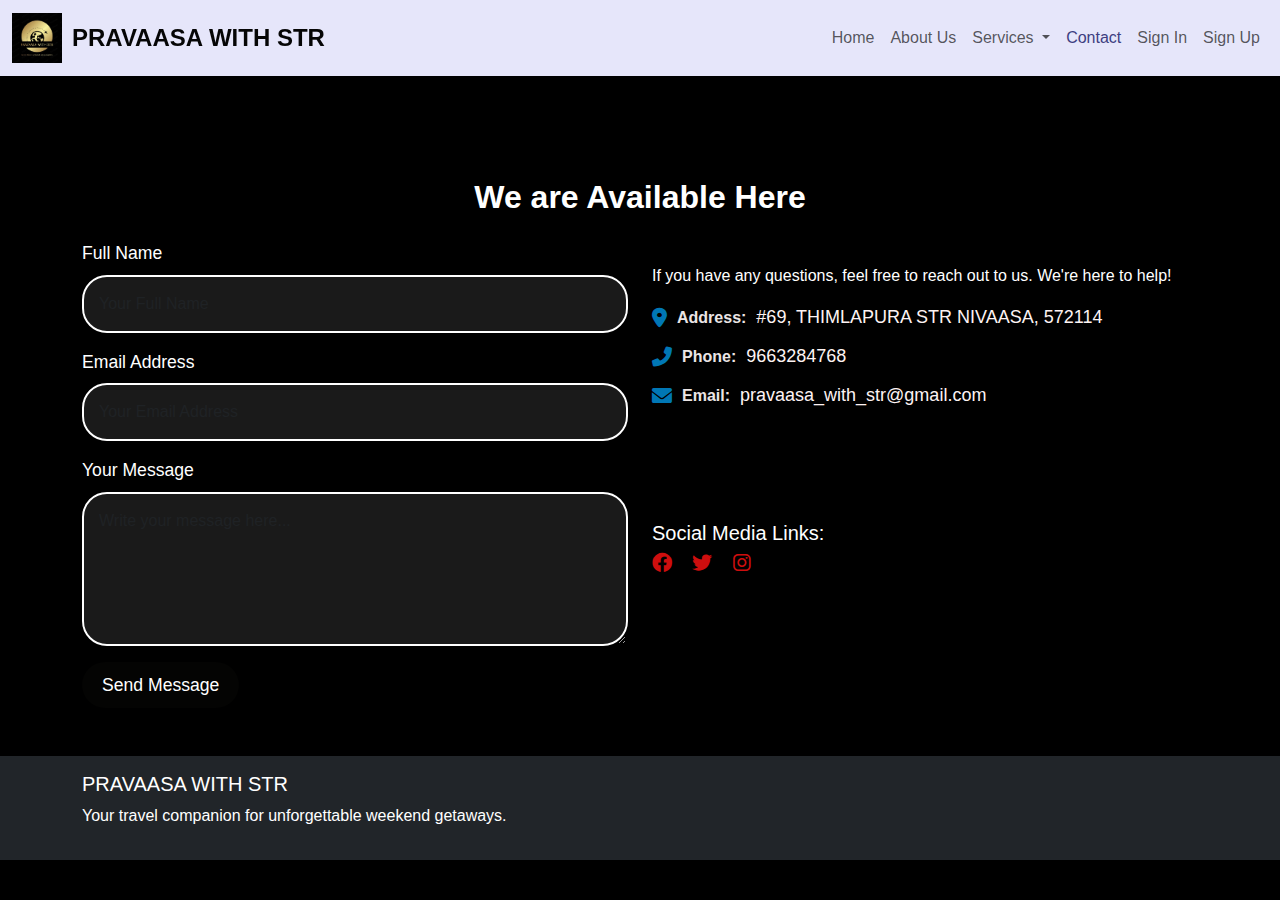
<file: contact.html>
<!DOCTYPE html>
<html lang="en">

<head>
    <meta charset="UTF-8">
    <meta name="viewport" content="width=device-width, initial-scale=1.0">
    <title>Contact Us - Weekend Payana</title>
    <!-- Bootstrap CSS -->
    <link href="https://cdn.jsdelivr.net/npm/bootstrap@5.1.0/dist/css/bootstrap.min.css" rel="stylesheet">

    <!-- Optional: Font Awesome for icons -->
    <link href="https://cdnjs.cloudflare.com/ajax/libs/font-awesome/6.0.0-beta3/css/all.min.css" rel="stylesheet">

    <!-- Link to External CSS -->
    <link rel="stylesheet" href="styles.css">

</head>

<body>

    <!-- Navigation Bar -->
    <nav class="navbar navbar-expand-lg navbar-light fixed-top" style="background-color: lavender;">
        <div class="container-fluid">
            <!-- Logo (Left side) -->
            <a class="navbar-brand" href="#">
                <img src="WhatsApp Image 2025-02-13 at 21.13.59_0c4e0b69.jpg" alt="Weekend Payana Logo" class="d-inline-block align-text-top" width="50" height="auto">
                <span class="brand-text">PRAVAASA WITH STR</span>
            </a>

            <!-- Navbar Toggler (for mobile) -->
            <button class="navbar-toggler" type="button" data-bs-toggle="collapse" data-bs-target="#navbarNav"
                aria-controls="navbarNav" aria-expanded="false" aria-label="Toggle navigation">
                <span class="navbar-toggler-icon"></span>
            </button>

            <!-- Navbar Links -->
            <div class="collapse navbar-collapse" id="navbarNav">
                <ul class="navbar-nav ms-auto">
                    <!-- Home Link -->
                    <li class="nav-item">
                        <a class="nav-link" href="index.html">Home</a>
                    </li>

                    <!-- About Us Link -->
                    <li class="nav-item">
                        <a class="nav-link" href="about.html">About Us</a>
                    </li>

                   <!-- Services Link (Dropdown Menu) -->
                   <li class="nav-item dropdown">
                    <!-- Services link to services.html -->
                    <a class="nav-link dropdown-toggle" id="navbarDropdown" role="button" data-bs-toggle="dropdown" 
                       aria-expanded="false" href="services.html">
                        Services
                    </a>
                    <ul class="dropdown-menu" aria-labelledby="navbarDropdown">
                        <!-- Scroll to section links (only functional on services.html) -->
                        <li><a class="dropdown-item" href="services.html#tour-packages">Tour Packages</a></li>
                        <li><a class="dropdown-item" href="services.html#flight-booking">Flight Booking</a></li>
                        <li><a class="dropdown-item" href="services.html#hotel-reservations">Hotel Reservations</a></li>
                    </ul>
                </li>
                
                    <!-- Contact Link -->
                    <li class="nav-item">
                        <a class="nav-link active" aria-current="page" href="contact.html">Contact</a>
                    </li>

                    <!-- Sign In Link -->
                    <li class="nav-item">
                        <a class="nav-link" href="signin.html">Sign In</a>
                    </li>

                    <!-- Sign Up Link -->
                    <li class="nav-item">
                        <a class="nav-link" href="signup.html">Sign Up</a>
                    </li>
                </ul>
            </div>
        </div>
    </nav>

    <!-- Contact Us Section -->
    <section class="contact-us py-5" style="padding-top: 80px;">
        <div class="container">
            <h2 class="text-center mb-4">We are Available Here</h2>
            <div class="row">
                <!-- Contact Form -->
                <div class="col-md-6">
                    <form action="#" method="POST">
                        <div class="mb-3">
                            <label for="name" class="form-label">Full Name</label>
                            <input type="text" class="form-control" id="name" name="name" placeholder="Your Full Name"
                                required>
                        </div>

                        <div class="mb-3">
                            <label for="email" class="form-label">Email Address</label>
                            <input type="email" class="form-control" id="email" name="email"
                                placeholder="Your Email Address" required>
                        </div>

                        <div class="mb-3">
                            <label for="message" class="form-label">Your Message</label>
                            <textarea class="form-control" id="message" name="message" rows="5"
                                placeholder="Write your message here..." required></textarea>
                        </div>

                        <button type="submits" class="btn btn-primary btn-lg">Send Message</button>
                    </form>
                </div>

                <!-- Contact Info -->
                <div class="col-md-6">
                    <br>
                    <p>If you have any questions, feel free to reach out to us. We're here to help!</p>
                    <ul class="contact-info list-unstyled">
                        <li><i class="fas fa-map-marker-alt"></i> <h5>Address:</h5> #69, THIMLAPURA STR NIVAASA, 572114 </li>
                        <li><i class="fas fa-phone-alt"></i> <h5>Phone:</h5> 9663284768</li>
                        <li><i class="fas fa-envelope"></i> <h5>Email:</h5> pravaasa_with_str@gmail.com</li>
                    </ul>
                    <br><br><br><br>
                    <h5>Social Media Links:</h5>
                    <div class="social-icons">
                        
                        <a href="https://www.facebook.com/" class="me-3">
                            <i class="fab fa-facebook fa-3x"></i>
                        </a>
                        <a href="https://www.twitter.com/" class="me-3">
                            <i class="fab fa-twitter fa-3x"></i>
                        </a>
                        <a href="https://www.instagram.com/" class="me-3">
                            <i class="fab fa-instagram fa-3x"></i>
                        </a>
                    </div>
                    
                </div>
            </div>
        </div>
    </section>
    <body style="background-color: black; color: white;">

    <!-- Footer Section -->
    <footer class="bg-dark text-white py-3">
        <div class="container">
            <div class="row">
                <div class="col-md-6">
                    <h5>PRAVAASA WITH STR</h5>
                    <p>Your travel companion for unforgettable weekend getaways.</p>
                </div>

            </div>
        </div>
    </footer>

    <!-- Bootstrap JS (Optional for interactive features like collapsing menu) -->
    <script src="https://cdn.jsdelivr.net/npm/bootstrap@5.1.0/dist/js/bootstrap.bundle.min.js"></script>
    <!-- Link to the external JavaScript file -->
    <script src="script.js"></script>

</body>

</html>
</file>
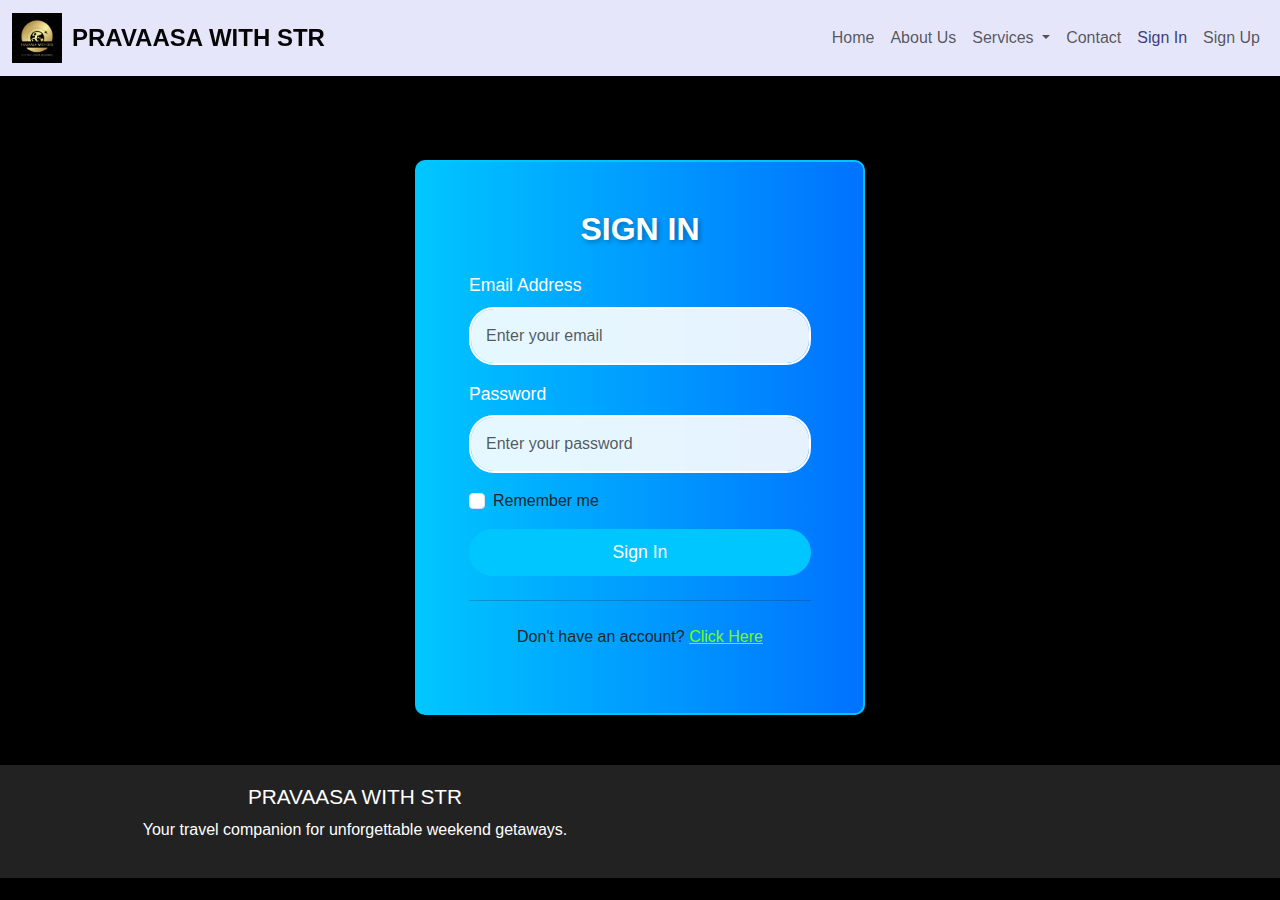
<file: signin.html>
<!DOCTYPE html>
<html lang="en">

<head>
    <meta charset="UTF-8">
    <meta name="viewport" content="width=device-width, initial-scale=1.0">
    <title>Sign In - PRAVAASA WITH STR</title>
    <!-- Bootstrap CSS -->
    <link href="https://cdn.jsdelivr.net/npm/bootstrap@5.1.0/dist/css/bootstrap.min.css" rel="stylesheet">
    <!-- Optional: Font Awesome for icons -->
    <link href="https://cdnjs.cloudflare.com/ajax/libs/font-awesome/6.0.0-beta3/css/all.min.css" rel="stylesheet">
    <!-- Link to External CSS -->
    <link rel="stylesheet" href="styles.css">

    <style>
        /* Custom Styles */
        body {
            font-family: 'Arial', sans-serif;
            background-color: #f4f7f6;
            margin-top: 60px; /* To prevent content from being hidden under the fixed navbar */
        }

        .signin-section {
            background: linear-gradient(to right, #00c6ff, #0072ff);
            border-radius: 10px;
            box-shadow: 0 8px 16px rgba(0, 0, 0, 0.2);
            margin: 30px auto;
            padding: 40px;
            max-width: 450px;
            border: 2px solid #00c6ff;
        }

        h2 {
            color: #fff;
            font-weight: 700;
            text-shadow: 2px 2px 5px rgba(0, 0, 0, 0.3);
        }

        .form-label {
            color: #fff;
            font-size: 1.1rem;
        }

        .form-control {
            border-radius: 25px;
            padding: 15px;
            border: 2px solid #fff;
            background-color: rgba(255, 255, 255, 0.9);
            color: #333;
        }

        .form-control:focus {
            border-color: #00c6ff;
            box-shadow: 0 0 5px #00c6ff;
        }

        .btn-primary {
            background-color: #00c6ff;
            border: none;
            border-radius: 25px;
            padding: 10px 20px;
            font-size: 1.1rem;
        }

        .btn-primary:hover {
            background-color: #0072ff;
        }

        .footer {
            background-color: #222;
            color: #fff;
            padding: 20px 0;
            margin-top: 50px;
        }

        .footer h5 {
            font-size: 1.3rem;
        }

        .invalid-feedback {
            font-size: 0.9rem;
            color: #e74c3c;
        }


        .sign-up-link {
    color: rgb(121, 255, 5);  /* Change link color to red */
}

.sign-up-link:hover {
    color: rgb(255, 1, 1);/* Darker red when the link is hovered */
}

    </style>
</head>

<body>

    <!-- Navigation Bar -->
    <nav class="navbar navbar-expand-lg navbar-light fixed-top" style="background-color: lavender;">
        <div class="container-fluid">
            <!-- Logo (Left side) -->
            <a class="navbar-brand" href="#">
                <img src="WhatsApp Image 2025-02-13 at 21.13.59_0c4e0b69.jpg" alt="Weekend Payana Logo" class="d-inline-block align-text-top" width="50" height="auto">
                <span class="brand-text">PRAVAASA WITH STR</span>
            </a>

            <!-- Navbar Toggler (for mobile) -->
            <button class="navbar-toggler" type="button" data-bs-toggle="collapse" data-bs-target="#navbarNav"
                aria-controls="navbarNav" aria-expanded="false" aria-label="Toggle navigation">
                <span class="navbar-toggler-icon"></span>
            </button>

            <!-- Navbar Links -->
            <div class="collapse navbar-collapse" id="navbarNav">
                <ul class="navbar-nav ms-auto">
                    <!-- Home Link -->
                    <li class="nav-item">
                        <a class="nav-link" href="index.html">Home</a>
                    </li>

                    <!-- About Us Link -->
                    <li class="nav-item">
                        <a class="nav-link" href="about.html">About Us</a>
                    </li>

                    <!-- Services Link (Dropdown Menu) -->
                    <li class="nav-item dropdown">
                        <!-- Services link to services.html -->
                        <a class="nav-link dropdown-toggle" id="navbarDropdown" role="button" data-bs-toggle="dropdown" 
                           aria-expanded="false" href="services.html">
                            Services
                        </a>
                        <ul class="dropdown-menu" aria-labelledby="navbarDropdown">
                            <!-- Scroll to section links (only functional on services.html) -->
                            <li><a class="dropdown-item" href="services.html#tour-packages">Tour Packages</a></li>
                            <li><a class="dropdown-item" href="services.html#flight-booking">Flight Booking</a></li>
                            <li><a class="dropdown-item" href="services.html#hotel-reservations">Hotel Reservations</a></li>
                        </ul>
                    </li>
                    

                    <!-- Contact Link -->
                    <li class="nav-item">
                        <a class="nav-link" href="contact.html">Contact</a>
                    </li>

                    <!-- Sign In Link -->
                    <li class="nav-item">
                        <a class="nav-link active" aria-current="page" href="signin.html">Sign In</a>
                    </li>

                    <!-- Sign Up Link -->
                    <li class="nav-item">
                        <a class="nav-link" href="signup.html">Sign Up</a>
                    </li>
                </ul>
            </div>
        </div>
    </nav>

    <!-- Sign In Form Section -->
    <section class="signin-section py-5">
        <div class="container">
            <div class="row justify-content-center">
                <div class="col-md-12">
                    <h2 class="text-center mb-4">SIGN IN</h2>
                    <form id="signinForm">
                        <!-- Email Field -->
                        <div class="mb-3">
                            <label for="email" class="form-label">Email Address</label>
                            <input type="email" class="form-control" id="email" name="email" placeholder="Enter your email" required>
                            <div id="emailError" class="invalid-feedback">Please enter a valid email address.</div>
                        </div>

                        <!-- Password Field -->
                        <div class="mb-3">
                            <label for="password" class="form-label">Password</label>
                            <input type="password" class="form-control" id="password" name="password" placeholder="Enter your password" required>
                            <div id="passwordError" class="invalid-feedback">Please enter your password.</div>
                        </div>

                        <!-- Remember Me Checkbox -->
                        <div class="mb-3 form-check">
                            <input type="checkbox" class="form-check-input" id="rememberMe">
                            <label class="form-check-label" for="rememberMe">Remember me</label>
                        </div>

                        <!-- Sign In Button -->
                        <button type="submit" class="btn btn-primary w-100">Sign In</button>
                    </form>

                    <hr class="my-4">

                    <!-- Sign Up Link -->
                    <p class="mt-3 text-center">Don't have an account? <a href="signup.html" class="sign-up-link">Click Here</a></p>
                </div>
            </div>
        </div>
    </section>
    <body style="background-color: black;">


    <!-- Footer Section -->
    <footer class="footer">
        <div class="container">
            <div class="row">
                <div class="col-md-6">
                    <h5>PRAVAASA WITH STR</h5>
                    <p>Your travel companion for unforgettable weekend getaways.</p>
                </div>
            </div>
        </div>
    </footer>

    <!-- Bootstrap JS (Optional for interactive features like collapsing menu) -->
    <script src="https://cdn.jsdelivr.net/npm/bootstrap@5.1.0/dist/js/bootstrap.bundle.min.js"></script>

    <!-- External JavaScript file -->
    <script src="script.js"></script>

</body>

</html>
</file>
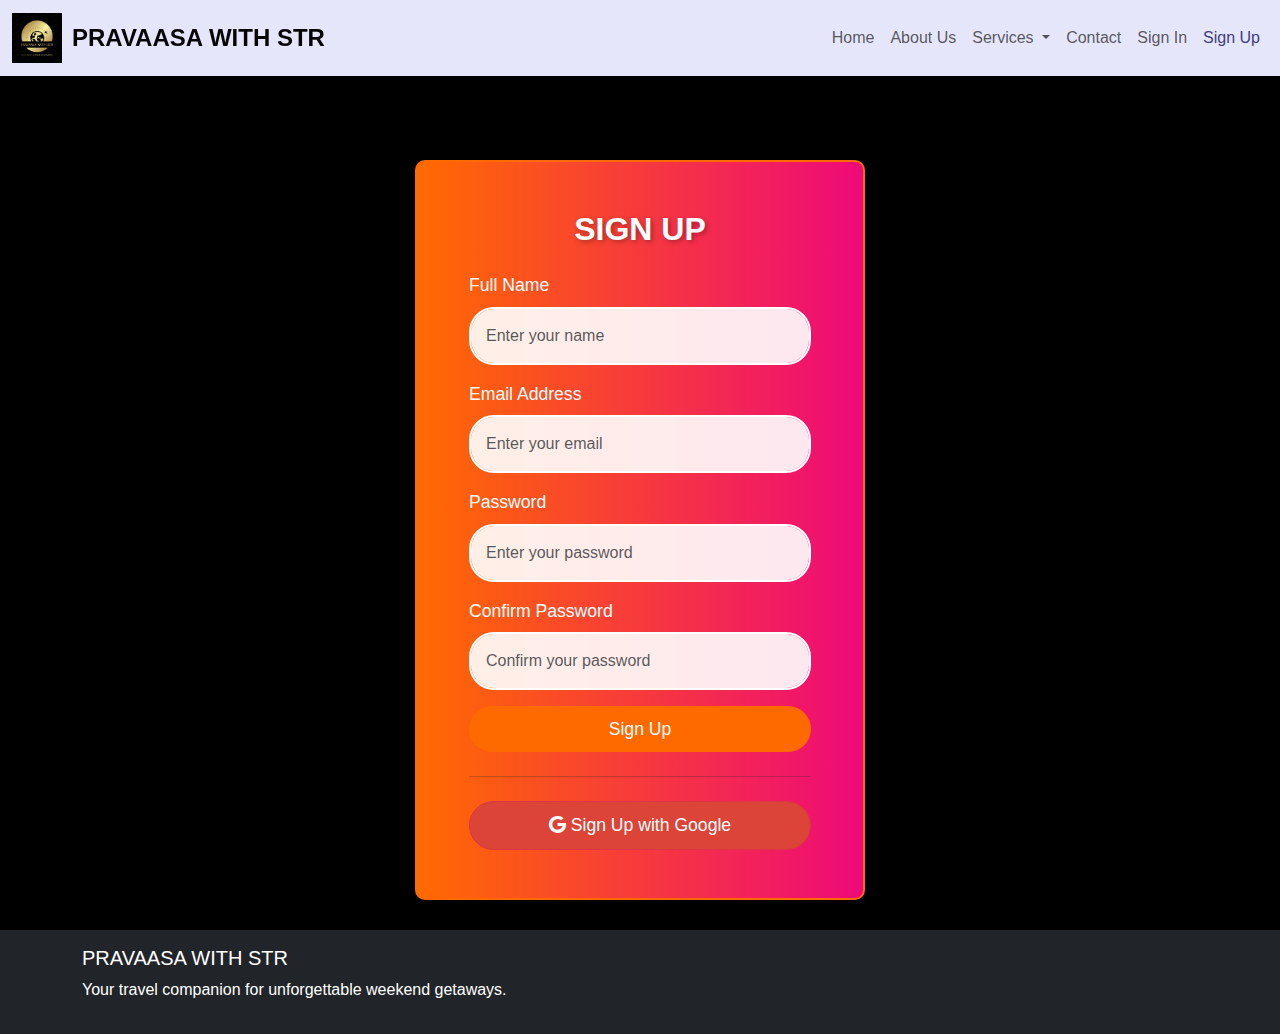
<file: signup.html>
<!DOCTYPE html>
<html lang="en">

<head>
    <meta charset="UTF-8">
    <meta name="viewport" content="width=device-width, initial-scale=1.0">
    <title>Sign Up - PRAVAASA WITH STR</title>
    <!-- Bootstrap CSS -->
    <link href="https://cdn.jsdelivr.net/npm/bootstrap@5.1.0/dist/css/bootstrap.min.css" rel="stylesheet">
    <!-- Optional: Font Awesome for icons -->
    <link href="https://cdnjs.cloudflare.com/ajax/libs/font-awesome/6.0.0-beta3/css/all.min.css" rel="stylesheet">
    <!-- Link to External CSS -->
    <link rel="stylesheet" href="styles.css">

    <style>
        /* Custom Styles */
        body {
            font-family: 'Arial', sans-serif;
            background-color: #f4f7f6;
            margin-top: 60px; /* To prevent content from being hidden under the fixed navbar */
        }

        .signup-section {
            background: linear-gradient(to right, #ff6a00, #ee0979);
            border-radius: 10px;
            box-shadow: 0 8px 16px rgba(0, 0, 0, 0.2);
            margin: 30px auto;
            padding: 40px;
            max-width: 450px;
            border: 2px solid #ff6a00;
        }

        h2 {
            color: #fff;
            font-weight: 700;
            text-shadow: 2px 2px 5px rgba(0, 0, 0, 0.3);
        }

        .form-label {
            color: #fff;
            font-size: 1.1rem;
        }

        .form-control {
            border-radius: 25px;
            padding: 15px;
            border: 2px solid #fff;
            background-color: rgba(255, 255, 255, 0.9);
            color: #333;
        }

        .form-control:focus {
            border-color: #ff6a00;
            box-shadow: 0 0 5px #ff6a00;
        }

        .btn-primary {
            background-color: #ff6a00;
            border: none;
            border-radius: 25px;
            padding: 10px 20px;
            font-size: 1.1rem;
        }

        .btn-primary:hover {
            background-color: #ee0979;
        }

        .btn-danger {
            background-color: #db4437;
            border-radius: 25px;
            padding: 10px 20px;
            font-size: 1.1rem;
        }

        .btn-danger:hover {
            background-color: #e74c3c;
        }

        .footer {
            background-color: #222;
            color: #fff;
            padding: 20px 0;
            margin-top: 50px;
        }

        .footer h5 {
            font-size: 1.3rem;
        }

        .social-links a {
            color: #fff;
            margin-right: 15px;
            font-size: 1.3rem;
        }

        .social-links a:hover {
            color: #ff6a00;
        }

        .invalid-feedback {
            font-size: 0.9rem;
            color: #e74c3c;
        }
    </style>
</head>

<body>

    <!-- Navigation Bar (Unchanged) -->
    <!-- Navigation Bar -->
    <nav class="navbar navbar-expand-lg navbar-light fixed-top" style="background-color: lavender;">
        <div class="container-fluid">
            <!-- Logo (Left side) -->
            <a class="navbar-brand" href="#">
                <img src="WhatsApp Image 2025-02-13 at 21.13.59_0c4e0b69.jpg" alt="Weekend Payana Logo" class="d-inline-block align-text-top" width="50" height="auto">
                <span class="brand-text">PRAVAASA WITH STR</span>
            </a>
            

            <!-- Navbar Toggler (for mobile) -->
            <button class="navbar-toggler" type="button" data-bs-toggle="collapse" data-bs-target="#navbarNav"
                aria-controls="navbarNav" aria-expanded="false" aria-label="Toggle navigation">
                <span class="navbar-toggler-icon"></span>
            </button>

            <!-- Navbar Links -->
            <div class="collapse navbar-collapse" id="navbarNav">
                <ul class="navbar-nav ms-auto">
                    <!-- Home Link -->
                    <li class="nav-item">
                        <a class="nav-link" href="index.html">Home</a>
                    </li>

                    <!-- About Us Link -->
                    <li class="nav-item">
                        <a class="nav-link" href="about.html">About Us</a>
                    </li>

                   <!-- Services Link (Dropdown Menu) -->
                   <li class="nav-item dropdown">
                    <!-- Services link to services.html -->
                    <a class="nav-link dropdown-toggle" id="navbarDropdown" role="button" data-bs-toggle="dropdown" 
                       aria-expanded="false" href="services.html">
                        Services
                    </a>
                    <ul class="dropdown-menu" aria-labelledby="navbarDropdown">
                        <!-- Scroll to section links (only functional on services.html) -->
                        <li><a class="dropdown-item" href="services.html#tour-packages">Tour Packages</a></li>
                        <li><a class="dropdown-item" href="services.html#flight-booking">Flight Booking</a></li>
                        <li><a class="dropdown-item" href="services.html#hotel-reservations">Hotel Reservations</a></li>
                    </ul>
                </li>
                

                    <!-- Contact Link -->
                    <li class="nav-item">
                        <a class="nav-link" href="contact.html">Contact</a>
                    </li>

                    <!-- Sign In Link -->
                    <li class="nav-item">
                        <a class="nav-link" href="signin.html">Sign In</a>
                    </li>

                    <!-- Sign Up Link -->
                    <li class="nav-item">
                        <a class="nav-link active" aria-current="page" href="signup.html">Sign Up</a>
                    </li>
                </ul>
            </div>
        </div>
    </nav>

    <!-- Signup Form Section -->
    <section class="signup-section py-5">
        <div class="container">
            <div class="row justify-content-center">
                <div class="col-md-12">
                    <h2 class="text-center mb-4">SIGN UP</h2>
                    <form id="signupForm">
                        <!-- Name Field -->
                        <div class="mb-3">
                            <label for="name" class="form-label">Full Name</label>
                            <input type="text" class="form-control" id="name" name="name" placeholder="Enter your name" required>
                            <div id="nameError" class="invalid-feedback">Please enter your name.</div>
                        </div>

                        <!-- Email Field -->
                        <div class="mb-3">
                            <label for="email" class="form-label">Email Address</label>
                            <input type="email" class="form-control" id="email" name="email" placeholder="Enter your email" required>
                            <div id="emailError" class="invalid-feedback">Please enter a valid email address.</div>
                        </div>

                        <!-- Password Field -->
                        <div class="mb-3">
                            <label for="password" class="form-label">Password</label>
                            <input type="password" class="form-control" id="password" name="password" placeholder="Enter your password" required>
                            <div id="passwordError" class="invalid-feedback">Please enter your password.</div>
                        </div>

                        <!-- Confirm Password Field -->
                        <div class="mb-3">
                            <label for="confirmPassword" class="form-label">Confirm Password</label>
                            <input type="password" class="form-control" id="confirmPassword" name="confirmPassword" placeholder="Confirm your password" required>
                            <div id="confirmPasswordError" class="invalid-feedback">Passwords do not match.</div>
                        </div>

                        <!-- Sign Up Button -->
                        <button type="submit" class="btn btn-primary w-100">Sign Up</button>
                    </form>

                    <hr class="my-4">

                    <!-- Sign Up with Google Button -->
                    <button class="btn btn-danger w-100">
                        <i class="fab fa-google"></i> Sign Up with Google
                    </button>
                </div>
            </div>
        </div>
    </section>
    <body style="background-color: black;">


<!-- Footer Section -->
<footer class="bg-dark text-white py-3">
    <div class="container">
      <div class="row">
        <div class="col-md-6">
          <h5>PRAVAASA WITH STR</h5>
          <p>Your travel companion for unforgettable weekend getaways.</p>
        </div>
      </div>
    </div>
  </footer>

    <!-- Bootstrap JS (Optional for interactive features like collapsing menu) -->
    <script src="https://cdn.jsdelivr.net/npm/bootstrap@5.1.0/dist/js/bootstrap.bundle.min.js"></script>

    <!-- External JavaScript file -->
    <script src="script.js"></script>

</body>

</html>
</file>
<file: styles.css>
/* General body styling */
body {
    padding-top: 70px;
    height: 100%; /* Add some space below the fixed navbar */
  }
  
  /* Make the navbar background transparent, or you can use any color */
  .navbar {
    background-color: #785f5f; /* White background for a clean look */
  }
  
  /* Hover effect for navbar items */
  .nav-link:hover {
    color: #530dcb !important; /* Blue color on hover */
  }
  
  /* Styling for navbar dropdown items */
  .nav-item.dropdown .dropdown-menu {
    background-color: #eddfdf; /* Dropdown background color */
    border: 1px solid #d80d13; /* Blue border for the dropdown */
  }
  
  /* Optional: Styling for the logo size (can be adjusted) */
  .navbar-brand img {
    width: 50px;
    height: auto;
  }
  
  /* Mobile Navbar Toggler (hamburger menu) */
  .navbar-toggler {
    border-color: #111111; /* Toggler border color */
  }
  
  /* Optional: Styling for active links */
  .nav-link.active {
    color: #3e3e81 !important; /* Active link color */
  }
  
  /* Additional styling for links when hovered in the navbar */
  .navbar-nav .nav-link {
    transition: color 0.3s ease-in-out; /* Smooth color transition */
  }
  /* Add animation on page load */
@keyframes fadeIn {
    0% {
      opacity: 0;
      transform: scale(0.9);
    }
    100% {
      opacity: 1;
      transform: scale(1);
    }
  }
  
  @keyframes slideIn {
    0% {
      transform: translateX(-100%);
    }
    100% {
      transform: translateX(0);
    }
  }
  
  /* Apply fade-in animation */
  img.img-fluid {
    animation: fadeIn 2s ease-in-out;
  }
  

footer.bg-dark {
    padding-top: 5px;
     padding-bottom: 5px; 
    }

   


.social-icons a {
    text-decoration: none;
    color: #ce0e0e;
    transition: transform 0.3s ease, color 0.3s ease;
}

.social-icons a:hover {
    color: #ced3d6; /* Facebook Blue */
    transform: translateY(-5px);
}

.social-icons i {
    font-size: 20px;
}

.social-icons h4 {
    font-size: 14px;
    margin-bottom: 15px;
    color: #d9cdcd;
}

.social-icons a:not(:last-child) {
    margin-right: 20px; /* Space between icons */
}


.contact-info {
    display: flex;
    flex-direction: column; /* Stack the items vertically */
}

.contact-info li {
    display: flex;
    align-items: center; /* Aligns icon, label, and content vertically */
    font-size: 18px;
    color: #fdf3f3;
    margin-bottom: 12px; /* Space between list items */
}

.contact-info i {
    color: #0077b5; /* Icon color */
    margin-right: 10px; /* Space between icon and text */
    font-size: 20px; /* Slightly larger icon for visibility */
    transition: transform 0.3s ease, color 0.3s ease;
}

.contact-info i:hover {
    transform: scale(1.2); /* Slight zoom effect on hover */
    color: #0c0b0b; /* Change color on hover for interaction */
}

.contact-info h5 {
    margin: 0;
    font-size: 16px;
    font-weight: 600;
    color: #ebe5e5; /* Darker color for the labels */
    margin-right: 10px; /* Space between label and content */
}

.contact-info li:last-child {
    margin-bottom: 0; /* Remove margin from the last list item */
}



.navbar-brand {
    display: flex;
    align-items: center;
    font-family: 'Arial', sans-serif; /* You can change this to any font you prefer */
}

.brand-text {
    font-size: 1.5rem; 
    font-weight: bold;
    margin-left: 10px;
    font-family: 'Roboto', sans-serif;
    background: linear-gradient(45deg, #050505, #060606);
    -webkit-background-clip: text;
    -webkit-text-fill-color: transparent; /* Ensures transparency */
    color: white; /* Fallback for unsupported browsers */
}
.signin-section {
    background: #222; /* Dark grayish-black background */
    border: 2px solid #444; /* Subtle border */
    box-shadow: 0 8px 16px rgba(255, 255, 255, 0.1);
}

h2 {
    color: white;
}

.form-label {
    color: white;
}

.form-control {
    background-color: rgba(50, 50, 50, 0.9);
    border: 2px solid #666;
    color: white;
}

.form-control:focus {
    border-color: #999;
    box-shadow: 0 0 5px #999;
}

.btn-primary {
    background-color: #444; /* Dark button */
    border: none;
}

.btn-primary:hover {
    background-color: #666;
}
/* Black Theme Styles */
body {
    font-family: 'Arial', sans-serif;
    background-color: #121212;
    margin-top: 60px;
}

.signup-section {
    background: linear-gradient(to right, #1f1f1f, #121212);
    border-radius: 10px;
    box-shadow: 0 8px 16px rgba(255, 255, 255, 0.1);
    margin: 30px auto;
    padding: 40px;
    max-width: 450px;
    border: 2px solid #ffffff;
}

h2 {
    color: #ffffff;
    font-weight: 700;
    text-align: center;
}

.form-label {
    color: #ffffff;
    font-size: 1.1rem;
}

.form-control {
    border-radius: 25px;
    padding: 15px;
    border: 2px solid #ffffff;
    background-color: rgba(255, 255, 255, 0.1);
    color: #ffffff;
}

.form-control:focus {
    border-color: #090909;
    box-shadow: 0 0 5px #ff6a00;
}

.btn-primary {
    background-color: #040403;
    border: none;
    border-radius: 25px;
    padding: 10px 20px;
    font-size: 1.1rem;
    color: #ffffff;
}

.btn-primary:hover {
    background-color: #0a090a;
}

.btn-danger {
    background-color: #060505;
    border-radius: 25px;
    padding: 10px 20px;
    font-size: 1.1rem;
    color: #ffffff;
}

.btn-danger:hover {
    background-color: #080808;
}

.footer {
    background-color: #000;
    color: #fff;
    padding: 20px 0;
    margin-top: 50px;
    text-align: center;
}

.social-links a {
    color: #fff;
    margin-right: 15px;
    font-size: 1.3rem;
}

.social-links a:hover {
    color: #ff6a00;
}

.invalid-feedback {
    font-size: 0.9rem;
    color: #e74c3c;
}
</file>
